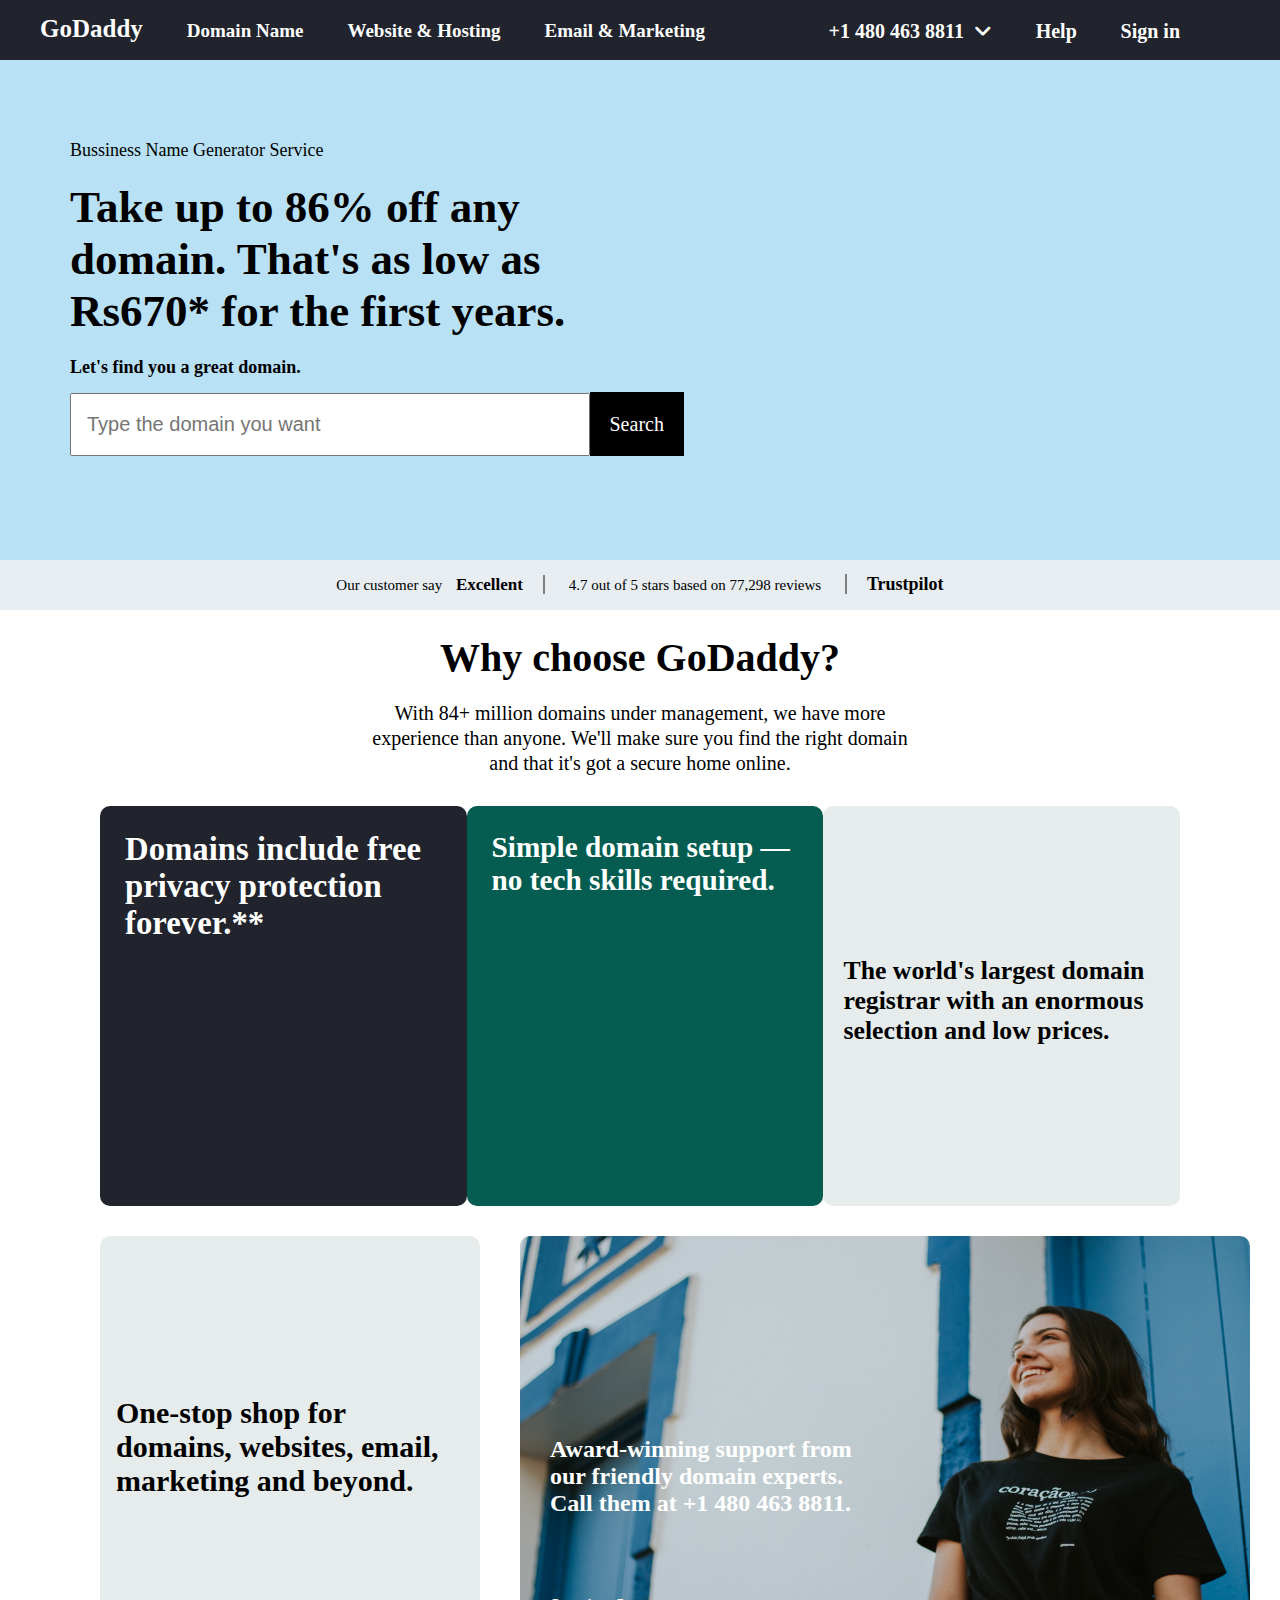
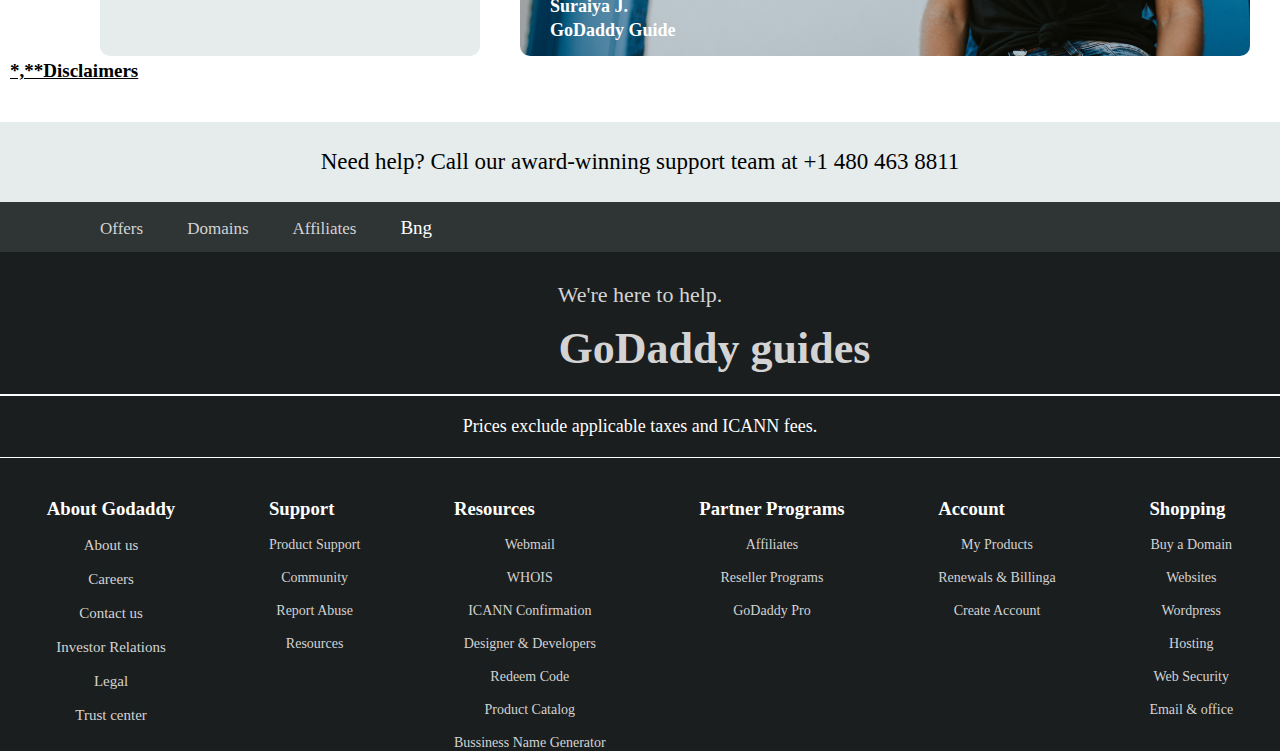
<file: index.html>
<!DOCTYPE html>
<html lang="en">
<head>
    <meta charset="UTF-8">
    <meta name="viewport" content="width=device-width, initial-scale=1.0">
    <title>Get your next domain at a great price</title>
    <link rel="stylesheet" href="style.css">
    <link rel="stylesheet" href="https://cdnjs.cloudflare.com/ajax/libs/font-awesome/6.4.2/css/all.min.css">
</head>
<body>
    

        <!-- create a navbar add in this website -->
        <div class="navbar">
        <div class="start-anchor">
            <a href="" class="first">GoDaddy</a>
            <a href="" class="showing">Domain Name</a>
            <a href="" class="anchor-tag1">Website & Hosting</a>
            <a href="" class="anchor-tag2">Email & Marketing</a>
        </div>
        <div class="end-anchor">
            <a href="" class="numbers">+1 480 463 8811<i class="fa-solid fa-angle-down" style="padding-left: 10px;"></i></a>
            <a href="">Help</a>
            <a href="">Sign in</a>
        </div>
    </div>


    <!-- create a blue content part add in this website -->
    <div class="blue">
        <p class="first">Bussiness Name Generator Service</p>
        <h1>Take up to 86% off any domain. That's as low as Rs670* for the first years.</h1>
        <p class="second">Let's find you a great domain.</p>
        <input type="text" placeholder="Type the domain you want">
        <a href="">Search</a>
    </div>




    <!-- create a blue down navbar add in this website -->
    <div class="lightgyrey-color">
        <p>Our customer say</p>
        <h1>Excellent</h1>
        <p>4.7 out of 5 stars based on 77,298 reviews</p>
        <a href="">Trustpilot</a>
    </div>



    <!-- create a choose heading add in this website -->
    <div class="choose-heading">
        <h1>Why choose GoDaddy?</h1>
        <p>With 84+ million domains under management, we have more experience than anyone. We'll make sure you find the right domain and that it's got a secure home online.</p>
    </div>


    
    
    
    <!-- create a three div of display flex direction add in this website -->
    <div class="main-three-container">
        <div class="one-container">
            <h3>Domains include free privacy protection forever.**</h3>
        </div>
        <div class="two-container">
            <h3>Simple domain setup — no tech skills required.</h3>
        </div>
        <div class="three-container">
            <h3>The world's largest domain registrar with an enormous selection and low prices.</h3>
        </div>
    </div>




    


    <!-- create a two div and with use property is display flex add in this website -->
    <div class="natural-div">
        <div class="one-of-one">
            <h2>One-stop shop for domains, websites, email, marketing and beyond.</h2>
        </div>
        <div class="two-of-one">
            <h2>Award-winning support from our friendly domain experts. Call them at +1 480 463 8811.</h2>
            <p>Suraiya J.</p>
            <p style="margin-top: 24px;">GoDaddy Guide</p>
            <img src="images/image1.jpg" alt="">
        </div>
    </div>




    <!-- create a Disclaimers anchor add in this website -->
    <div class="Disclaimers">
        <a href="" class="Blowing">*,**Disclaimers</a>
    </div>

     <!-- create a Need help center add in this website -->
     <div class="Need">
        <h3>Need help? Call our award-winning support team at +1 480 463 8811</h3>
    </div> 


    



    <!-- create a offer and Domains and Affiliates anchor add in this website -->
    <div class="offers">
        <a href="">Offers</a>
        <a href="">Domains</a>
        <a href="">Affiliates</a>
        <p>Bng</p>
    </div>
    
    
    
    <!-- create a black footer add in this website -->
    <div class="main-black">
    <div class="black-footer">
        <div class="black">
            <a href="">We're here to help.</a>
            <a href="" class="header"><h1>GoDaddy guides</h1></a>
        </div>
    </div>


    
    <!-- create a paragraph add in this website -->
    <div class="paragraph">
        <p>Prices exclude applicable taxes and ICANN fees.</p>
    </div>



    <!-- create a more anchor add in this website -->
     <div class="more-anchor">
        <div class="one">
            <h3>About Godaddy</h3>
            <a href="">About us</a>
            <a href="">Careers</a>
            <a href="">Contact us</a>
            <a href="">Investor Relations</a>
            <a href="">Legal</a>
            <a href="">Trust center</a>
        </div>
        <div class="two">
            <h3>Support</h3>
            <a href="">Product Support</a>
            <a href="">Community</a>
            <a href="">Report Abuse</a>
            <a href="">Resources</a>
        </div>
        <div class="three">
            <h3>Resources</h3>
            <a href="">Webmail</a>
            <a href="">WHOIS</a>
            <a href="">ICANN Confirmation</a>
            <a href="">Designer & Developers</a>
            <a href="">Redeem Code</a>
            <a href="">Product Catalog</a>
            <a href="">Bussiness Name Generator</a>
        </div>
        <div class="four">
            <h3>Partner Programs</h3>
            <a href="">Affiliates</a>
            <a href="">Reseller Programs</a>
            <a href="">GoDaddy Pro</a>
        </div>
        <div class="five">
            <h3>Account</h3>
            <a href="">My Products</a>
            <a href="">Renewals & Billinga</a>
            <a href="">Create Account</a>
        </div>
        <div class="six">
            <h3>Shopping</h3>
            <a href="">Buy a Domain</a>
            <a href="">Websites</a>
            <a href="">Wordpress</a>
            <a href="">Hosting</a>
            <a href="">Web Security</a>
            <a href="">Email & office</a>
        </div>
    </div> 




    <!-- create a pakistan and English icon and right side social media icons add in this website -->
    <!-- <div class="pakistan">
        <div class="left">
            <a href=""><h2>GoDaddy</h2></a>
            <a href="">Pakistan-English</a>
            <a href="">PKR Rs</a>
        </div>
        <div class="icons">
            <i class="fa-brands fa-instagram"></i>
            <i class="fa-brands fa-facebook"></i>
            <i class="fa-brands fa-twitter"></i>
            <i class="fa-brands fa-youtube"></i>
        </div>
    </div> -->




    <!-- create a paragraph add in this website -->
    <!-- <div class="last">
        <div class="para">
            <p>Copyright © 1999 - 2023 GoDaddy Operating Company, LLC. All Rights Reserved. The GoDaddy word mark is a registered trademark of GoDaddy Operating Company, LLC in the US and other countries. The “GO” logo is a registered trademark of GoDaddy.com, LLC in the US.</p>
            <p>Use of this Site is subject to express terms of use. By using this site, you signify that you agree to be bound by these Universal Terms of Service.</p>
        </div>
        <div class="last-right-anchor">
            <a href="">Legal</a>
            <a href="">Privacy Policy</a>
            <a href="">Cookies</a>
        </div>
    </div>
</div> -->








    <!-- create a Domain Name part when i click Domain name anchor so show in div of domain   -->
    <!-- <div class="Domainss">
        <h4>DOMAIN NAMES</h4>
        <div class="main">
            <div class="first">
                <a href=""><i class="fa-solid fa-magnifying-glass"></i>Seach for Domain Names</a>
                <a href="">Auctions for Domain Names</a>
                <a href=""><i class="fa-solid fa-arrow-right-arrow-left"></i>Tansfer Domain Names</a>
                <a href=""><i class="fa-solid fa-calendar-xmark"></i>Domain Value Appraisal</a>
                <a href="">Browse Domain Name Options</a>
            </div>
            <div class="second">
                <a href="">Generate Domain & Bussiness Names</a>
                <a href="">Domain Broker Service</a>
                <a href="">Investing in Domain Names</a>
                <a href="">Find a Domain Owner(WHOIS)</a>
            </div>
        </div>
    </div> -->






    <!-- create a Website & Hosting part when i click Website & Hosting anchor so show in div of domain -->
    <!-- <div class="website-hosting">
        <div class="website">
            <h4>WEBSITE</h4>
            <a href="">Website Builder</a>
            <a href="">All Website Options</a>
        </div>
        <div class="Hosting">
            <h4>HOSTING</h4>
            <a href="">Web Hosting</a>
            <a href="">Wordpress Hosting</a>
            <a href="">Wordpress eCommerce Hosting</a>
            <a href="">VPS Hosting</a>
            <a href="">All Hosting Options</a>
        </div>
        <div class="Web-security">
            <h4>WEB SECURITY</h4>
            <a href="">SSL Certificates</a>
            <a href="">Website Security</a>
            <a href="">All Web Security Options</a>
        </div>
    </div> -->




 







    <!-- create a Email & Marketing anchor tag when i click so show div inside anchor  -->
    <!-- <div class="connect-connect" id="someId">
        <div class="row1">
            <div class="par1">
                <h4>CONNTECT & GROW</h4>
                <a href="">Email & Microsoft 365</a>
                <a href="">Content & Photo Creater</a>
            </div>
            <div class="part2">
                <a href="">Digital Marketing Suite</a>
                <a href="">All Marketing Options</a>
            </div>
            <div class="row2">
                <img src="images/laptop-using-girl.jpg" alt="" width="350px">
                <a href="">Learn to Grow Your Bussiness</a>
            </div>
        </div>
    </div> -->







    <!-- create a number anchor tag when i click so show div inside anchor  -->
    <!-- <div class="call-us">
        <div class="col1">
            <h4>Call Us</h4>
            <p>Call our award-winning sales & support team</p>
            <a href="">+1 480 463 8811</a>
            <p>Global Directory</p>
            <a href="">Phone number and hours</a>
        </div>
        <div class="col2">
            <h4>Chat Now</h4>
            <p>Chat with our sales & support team for quick answers on product features, pricing and more.</p>
            <a href="">Chat now</a>
            <p>Hours: 7 * 24</p>
        </div>
    </div> -->












    <!-- create a Disclaimer part add in this website and body section hide and when i click close icon so body part automatic show -->
    <!-- <div class="white" style="margin-top: 10px;">
        <i class="fa-solid fa-xmark btnClose"></i>
        <h4>Disclaimers</h4>
        <p>* Special domain offer price limited to one per customer and is available only to new customers for the first year of one new or transfer domain. The ‪₨670*‬ price may not be available for all domains.  The free website builder trial will end after 30 days from enrollment.  In order to keep the website builder service after the trial ends, you must purchase the service separately. Discounts cannot be used in conjunction with any other offer or promotion. Not all payment methods valid with this offer, acceptable payments will display in cart at checkout. After the initial purchase term, additional years or domains may be purchased at the regular or then-current price. GoDaddy reserves the right to deny use of this offer and/or cancel domains purchased using this offer if the offer is abused or used fraudulently, as determined by GoDaddy in its sole discretion.</p>
        <p>Third-party logos and marks are registered trademarks of their respective owners. All rights reserved.</p>
        <p>** Privacy protection applies for the life of the applicable domain purchased. Due to registry restrictions, some domains are not eligible for domain privacy. Please see the <a href="" style="display: inline; font-size: 14px;">Domain Name Proxy Agreement</a> for details.</p>
    </div> -->






























    <script src="jquery.js"></script>
    <script>
        $(document).ready(function(){
            $('.showing').click(function(event){
                event.preventDefault();
                $('.Domainss').slideToggle();         
                $('.website-hosting').hide(); 
                $('#someId').hide(); 


            })


            //create a Website & Hosting part when i click Website & Hosting anchor so show in div of domain 
            $('.anchor-tag1').click(function(event){
                event.preventDefault();
                $('.website-hosting').slideToggle(); 
                $('.Domainss').hide();      
                $('#someId').hide(); 
                $('.call-us').hide(); 


            })



            //create a Email & Marketing anchor tag when i click so show div inside anchor  
            $('.anchor-tag2').click(function(event){
                event.preventDefault(); 
                $('#someId').slideToggle(); 
                $('.Domainss').hide();         
                $('.website-hosting').hide();         
                $('.call-us').hide(); 

            })




            //create a number anchor tag when i click so show div inside anchor  
            $('.numbers').click(function(event){
                event.preventDefault(); 
                $('.call-us').slideToggle(); 
                $('.Domainss').hide();         
                $('#someId').hide();         
                $('.website-hosting').hide();         
            })




            $('.Blowing').click(function(e){
                e.preventDefault();
                $('.white').show();
                $('.btnClose').click(function(){
                $('.white').hide();
                })
            })

        })
    </script>
</body>
</html>
</file>
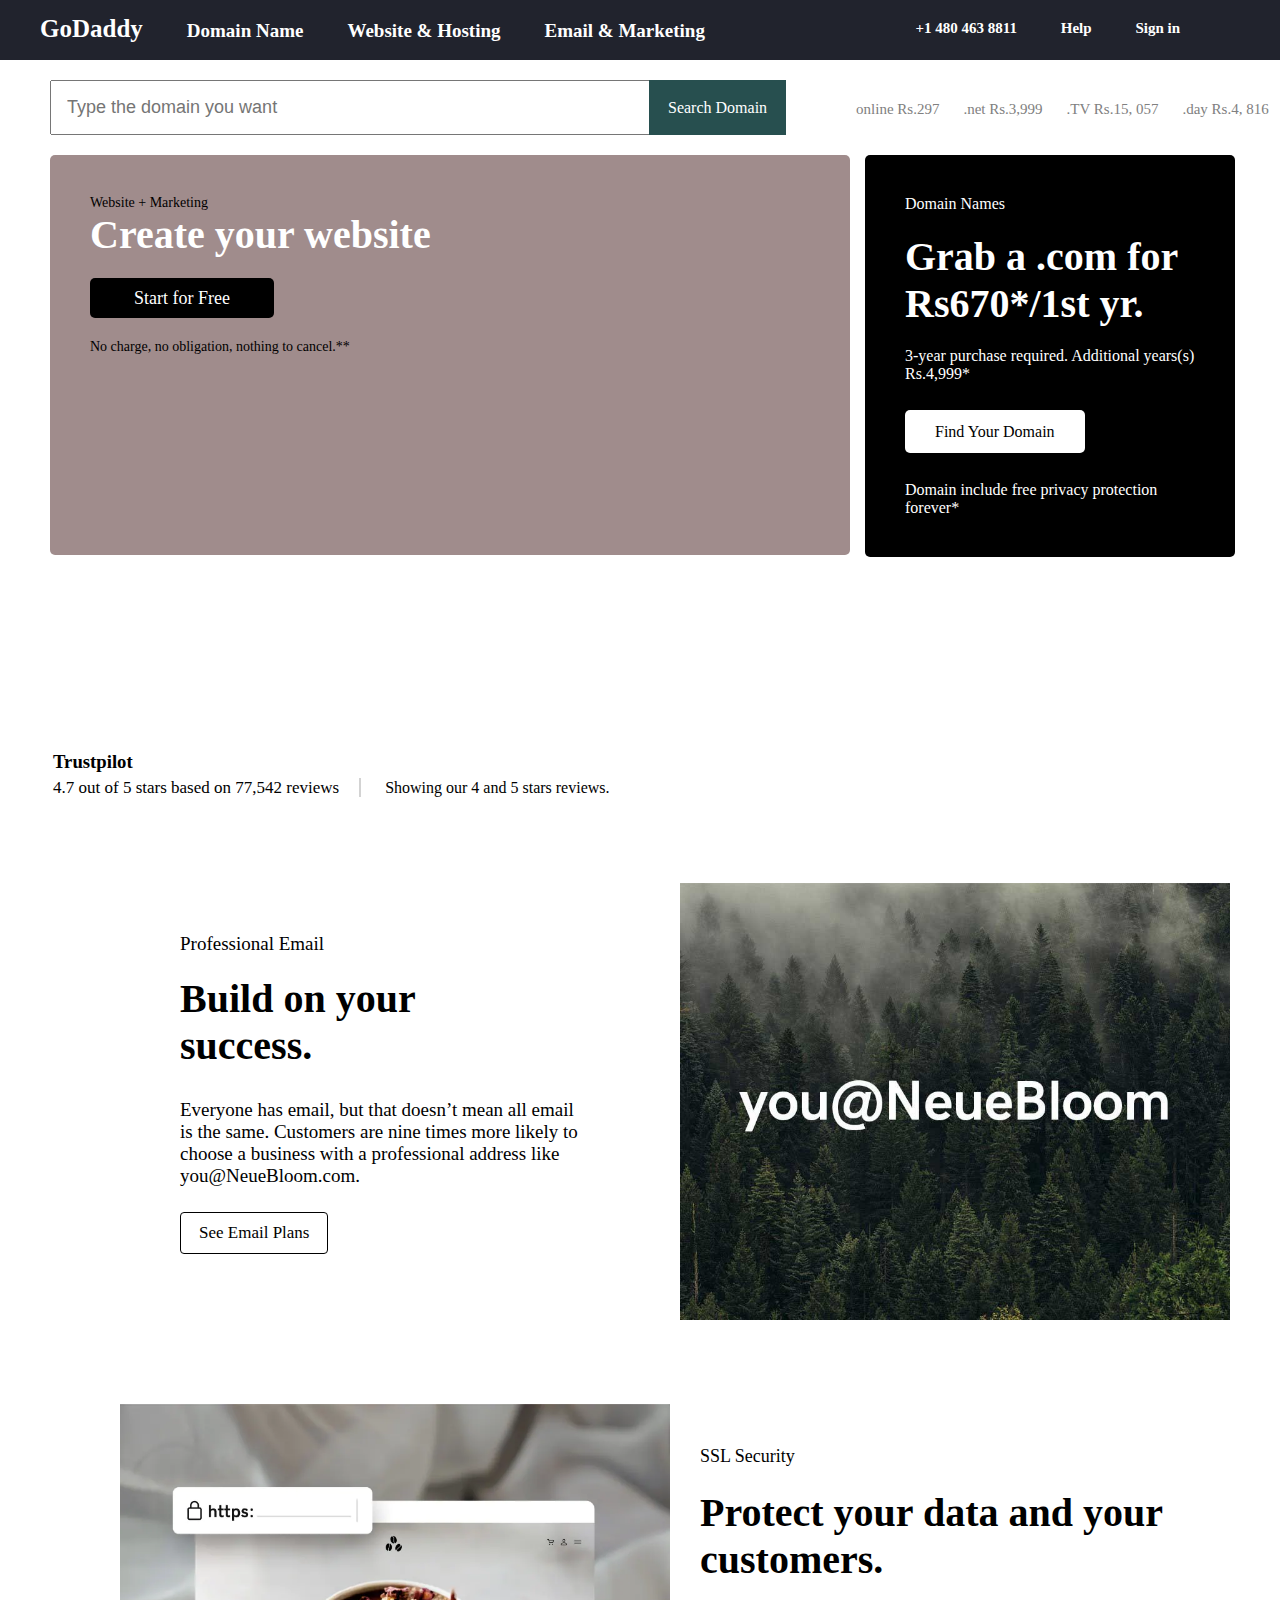
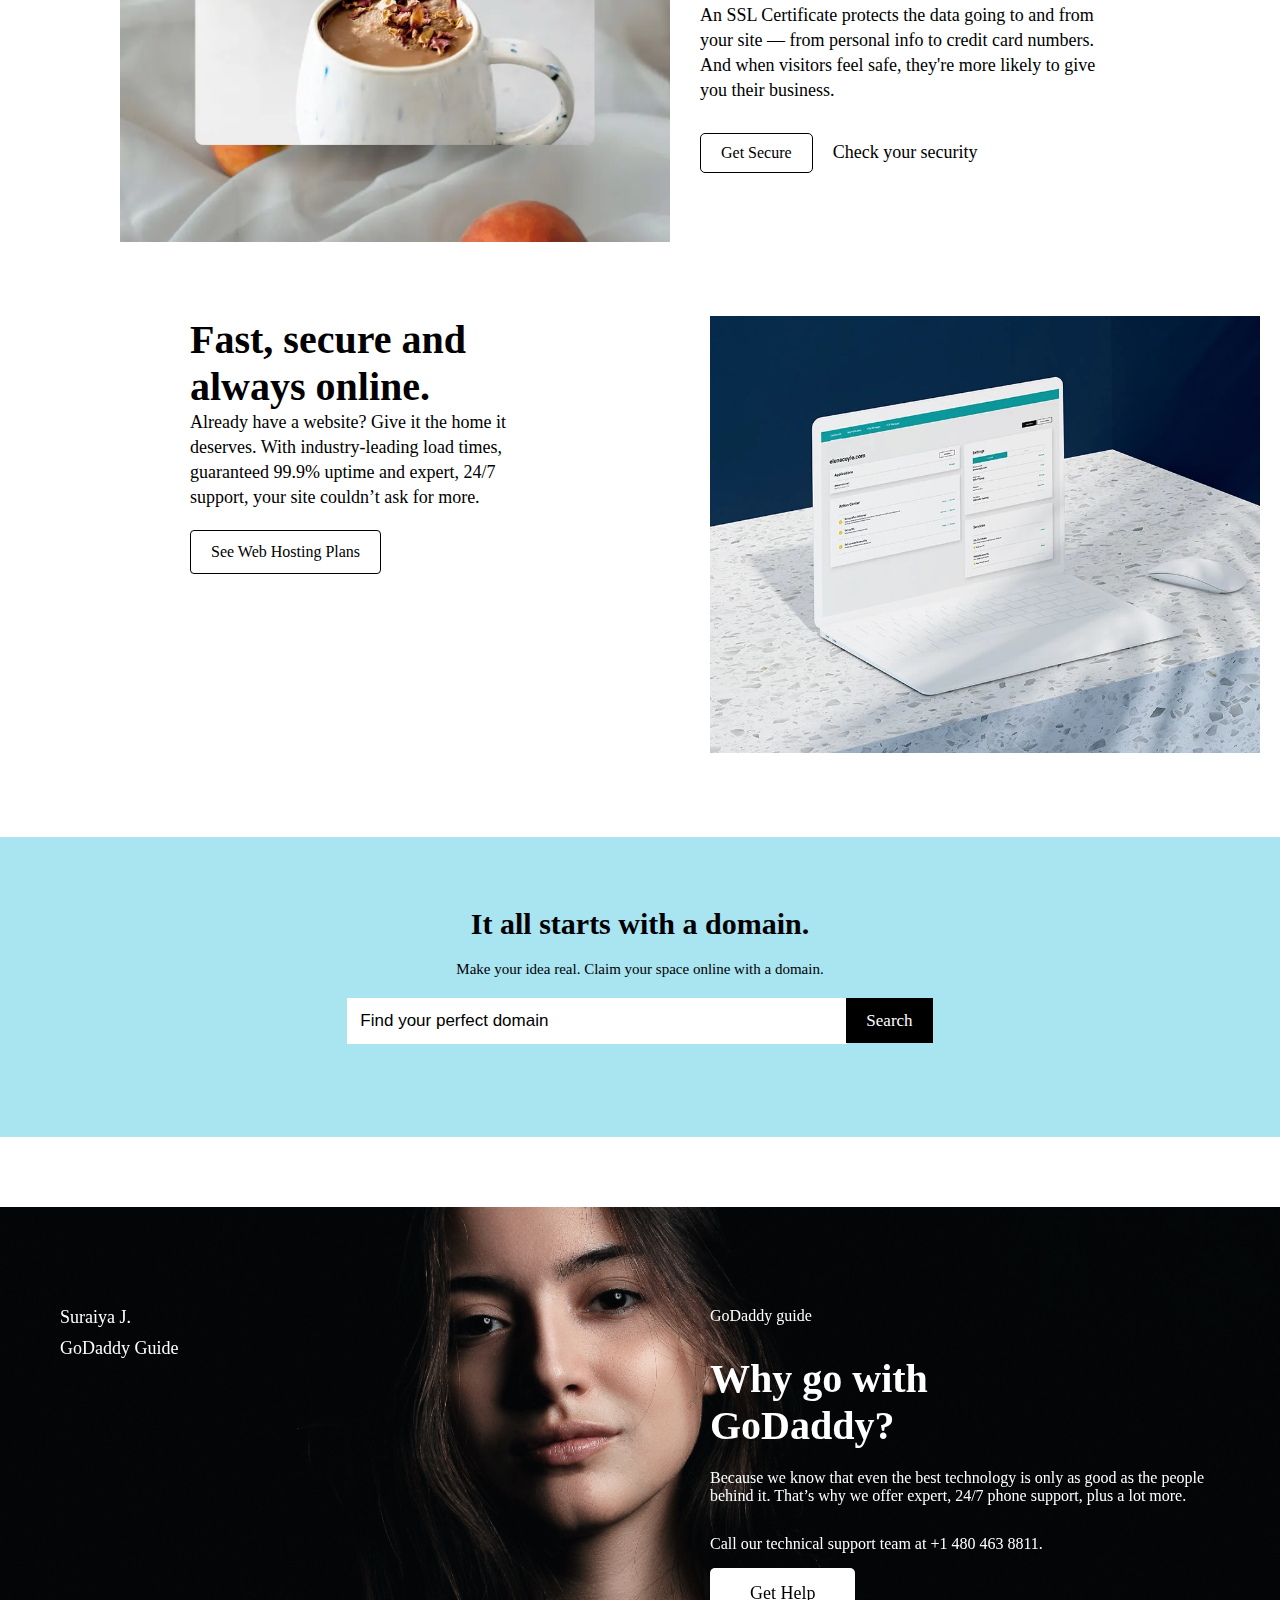
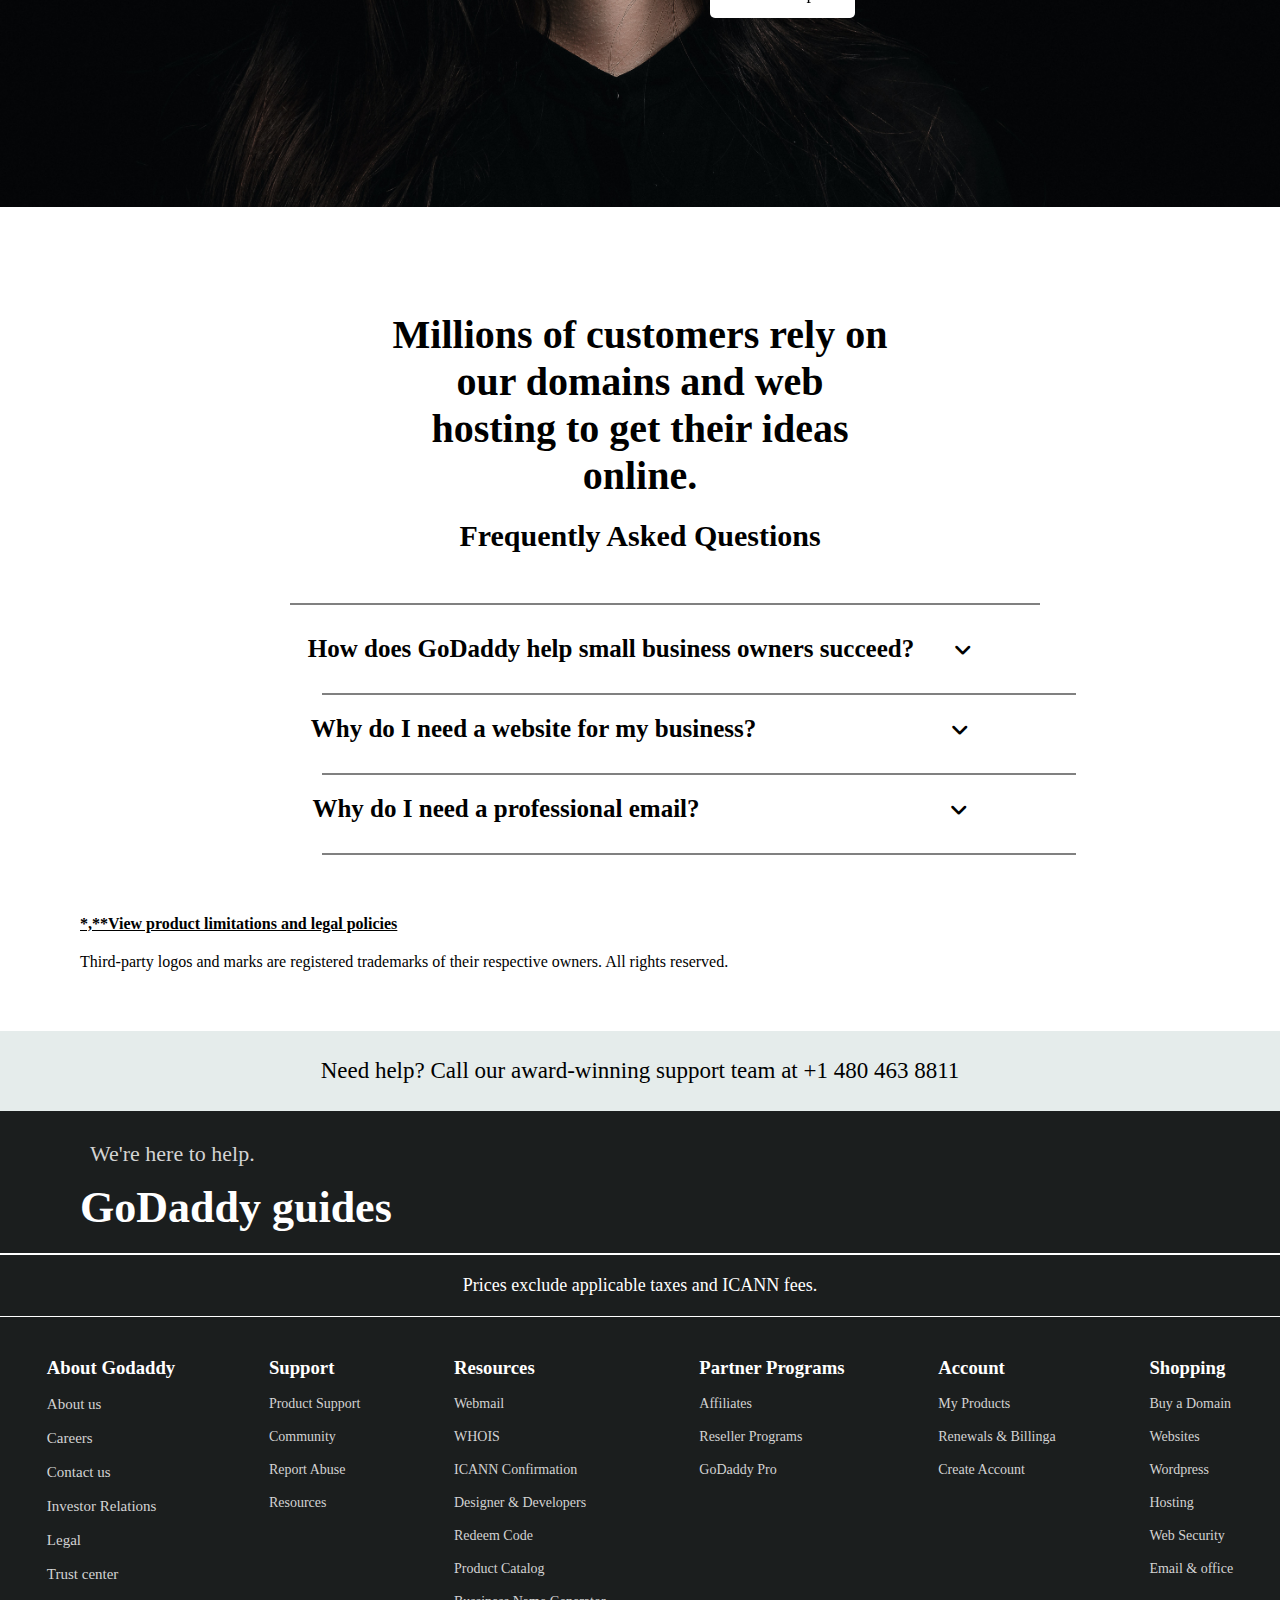
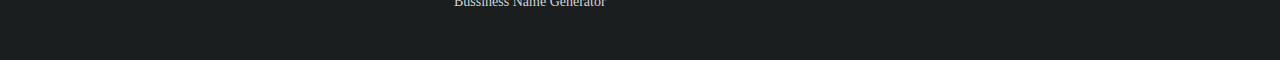
<file: GoDaddy.html>
<!DOCTYPE html>
<html lang="en">
<head>
    <meta charset="UTF-8">
    <meta name="viewport" content="width=device-width, initial-scale=1.0">
    <title>Domain Names, Websites, Hosting & Online Marketing Tools </title>
    <link rel="stylesheet" href="GoDaddy.css">
    <link rel="stylesheet" href="https://cdnjs.cloudflare.com/ajax/libs/font-awesome/6.4.2/css/all.min.css">
</head>
<body>


    <!-- create a navbar add in this website -->
    <div class="navbar">
        <div class="start-anchor">
            <a href="" class="first">GoDaddy</a>
            <a href="">Domain Name</a>
            <a href="">Website & Hosting</a>
            <a href="">Email & Marketing</a>
        </div>
        <div class="end-anchor">
            <a href="">+1 480 463 8811</a>
            <a href="">Help</a>
            <a href="">Sign in</a>
        </div>
    </div>




    <!-- create a search domain and right side anchor add in this website -->
    <div class="main-doomain">
        <div class="left">
            <input type="text" placeholder="Type the domain you want">
            <a href="">Search Domain</a>
        </div>
        <div class="right">
            <a href="">online Rs.297</a>
            <a href="">.net Rs.3,999</a>
            <a href="">.TV Rs.15, 057</a>
            <a href="">.day Rs.4, 816</a>
        </div>
    </div>









    <!-- create a left side website plus marketing and right side grad a.com add in this website -->
    <div class="main-content">
        <div class="left-side">
            <p>Website + Marketing</p>
            <h1>Create your website</h1>
            <a href="">Start for Free</a>
            <p class="last">No charge, no obligation, nothing to cancel.**</p>
        </div>
        <div class="right-side">
            <p class="first">Domain Names</p>
            <h1>Grab a .com for Rs670*/1st yr.</h1>
            <p class="second">3-year purchase required. Additional years(s) Rs.4,999*</p>
            <a href="">Find Your Domain</a>
            <p class="third">Domain include free privacy protection forever*</p>
        </div>
    </div>





    <!-- create a border line anchor add in this website -->
    <!-- pending this line -->









    <!-- create a trusted byb 21+ million customer -->
    <div class="heading">
        <h1>Trusted by 21+ million customers around the world.</h1>
    </div>






    <!-- create  a  NeweBloom add in this website -->
    <div class="Trustpilot">
        <h3>Trustpilot</h3>
        <p class="first">4.7 out of 5 stars based on 77,542 reviews</p>
        <p class="second">Showing our 4 and 5 stars reviews.</p>
    </div>








    <!-- create a professional email add in this website -->
    <div class="main-professional">
        <div class="professional">
            <p>Professional Email</p>
            <h2>Build on your success.</h2>
            <p>Everyone has email, but that doesn’t mean all email is the same. Customers are nine times more likely to choose a business with a professional address like you@NeueBloom.com.</p>
            <a href="">See   Email Plans</a>
        </div>
        <div class="images">
            <img src="images/NeueBloom.jpg" alt="">
        </div>
    </div>







    <div class="down-professional">
        <div class="images">
            <img src="images/cofee.jpg" alt="" width="400px">
        </div>
        <div class="professionals">
            <p>SSL Security</p>
            <h2>Protect your data and your customers.</h2>
            <p>An SSL Certificate protects the data going to and from your site — from personal info to credit card numbers. And when visitors feel safe, they're more likely to give you their business.</p>
            <a href="" class="first">Get Secure</a><a href="" class="second">Check your security</a>
        </div>
    </div>









    <div class="our-down--professional">
        <div class="professionalss">
            <!-- <p class="para">Hosting</p> -->
            <h2>Fast, secure and always online.</h2>
            <p class="first">Already have a website? Give it the home it deserves. With industry-leading load times, guaranteed 99.9% uptime and expert, 24/7 support, your site couldn’t ask for more.</p>
            <a href="">See Web Hosting Plans</a>
        </div>
        <div class="images">
            <img src="images/laptop.jpg" alt="" width="400px">
        </div>
    </div>








    <!-- create a start with domain add in this website -->
    <div class="blue-domain">
        <h2>It all starts with a domain.</h2>
        <p>Make your idea real. Claim your space online with a domain.</p>
        <input type="text" placeholder="Find your perfect domain">
        <a href="">Search</a>
    </div>





    <!-- crete a light blue container add in this website -->
    <div class="lightblue">
        <img src="images/girl.jpg" alt="" width="400px">
        <div class="para">
            <p>Suraiya J.</p>
            <p>GoDaddy Guide</p>
        </div>
        <div class="GoDaddy">
            <p>GoDaddy <span>guide</span></p>
            <h1>Why go with GoDaddy?</h1>
            <p>Because we know that even the best technology is only as good as the people behind it. That’s why we offer expert, 24/7 phone support, plus a lot more. </p>
            <p>Call our technical support team at +1 480 463 8811.</p>
            <a href="" >Get Help<i class="fa-solid fa-arrow-right right-arrow"></i></a>
        </div>
    </div>






    <!-- create a center heading add in this website -->
    <div class="center-heading">
        <h1 style="color: black;">Millions of customers rely on our domains and web hosting to get their ideas online.</h1>
        <h2 class="small">Frequently Asked Questions</h2>
        <div class="width"></div>
    </div>






    <!-- create a center paragraph add in this website -->
    <div class="header-center">
        <h2>How does GoDaddy help small business owners succeed?</h2><i class="fa-solid fa-angle-down rotate"></i>
        <p class="show">GoDaddy offers more than just a platform to build your website, we offer everything you need to create an effective, memorable online presence. Already have a site? We offer hosting plans that will keep it fast, secure and online. Our professional email helps you build a professional image, while our online marketing tools empower entrepreneurs to get online with an SEO-friendly website. GoDaddy is an all-in-one solution provider to get your idea online, backed with expert, personalized support from GoDaddy Guides.</p>
    </div>
    

    <!-- create a line add in this website -->
    <div class="widthh"></div>



    <!-- second slide add in this website -->
    <div class="side-by-side" style="margin-top: 20px;">
        <h2>Why do I need a website for my business?</h2><i class="fa-solid fa-angle-down murna"></i>
        <div class="imagine" style="display: none;">
            <p>Even small local businesses that only serve their hometown need a site. That's because the web is the first place people go when looking for a product or service. A website helps every business:</p>
            <ul>
                <li>Promote and sell their products and services</li>
                <li>Connect with new customers (and keep existing customers)</li>
                <li>Build credibility</li>
                <li>Compete with bigger businesses</li>
                <li>Control their brand and keep their marketing fresh and current</li>
            </ul>
                <p>Best of all, a website is much easier and more affordable than you might think. GoDaddy offers a complete selection of online tools for building websites, along with hosting, email and marketing options to grow their business on the web</p>
        </div>
    </div>
    <div class="widthh"></div>









    <!-- third slide add in this website -->
    <div class="side-by-side1">
        <h2>Why do I need a professional email?</h2><i class="fa-solid fa-angle-down murna1"></i>
        <div class="imagine1" style="display: none;">
            <p>There are a lot of reasons to switch from your free email to a domain-based email, but here are the top 3:</p>
            <ol>
                <li>Customers are much more likely to trust a professional address like lily@lilysbikes.com than lilysbikestexas84@notmail.com.</li>
                <li><a href="">Professional Email</a> provides world-class security with industry-leading spam and virus filters.</li>
                <li>Personalized email addresses promote your business more effectively. Every time you send an email, you are giving your web address to customers and prospects, encouraging them to visit your website.</li>
            </ol>
        </div>
    </div>  
    <div class="widthhh" ></div>





    

    <!-- create a Disclaimers anchor add in this website -->
    <div class="View-product">
        <a href="" >*,**View product limitations and legal policies</a>
        <p>Third-party logos and marks are registered trademarks of their respective owners. All rights reserved.</p>
    </div>




    <!-- create a Need help center add in this website -->
    <div class="Need">
        <h3>Need help? Call our award-winning support team at +1 480 463 8811</h3>
    </div>








        <!-- create a black footer add in this website -->
        <div class="main-black">
            <div class="black-footer">
                <div class="black">
                    <a href="">We're here to help.</a>
                    <a href="" class="header"><h1>GoDaddy guides</h1></a>
                </div>
            </div>
        
        
            
            <!-- create a paragraph add in this website -->
            <div class="paragraph">
                <p>Prices exclude applicable taxes and ICANN fees.</p>
            </div>
        
        
        
            <!-- create a more anchor add in this website -->
            <div class="more-anchor">
                <div class="one">
                    <h3>About Godaddy</h3>
                    <a href="">About us</a>
                    <a href="">Careers</a>
                    <a href="">Contact us</a>
                    <a href="">Investor Relations</a>
                    <a href="">Legal</a>
                    <a href="">Trust center</a>
                </div>
                <div class="two">
                    <h3>Support</h3>
                    <a href="">Product Support</a>
                    <a href="">Community</a>
                    <a href="">Report Abuse</a>
                    <a href="">Resources</a>
                </div>
                <div class="three">
                    <h3>Resources</h3>
                    <a href="">Webmail</a>
                    <a href="">WHOIS</a>
                    <a href="">ICANN Confirmation</a>
                    <a href="">Designer & Developers</a>
                    <a href="">Redeem Code</a>
                    <a href="">Product Catalog</a>
                    <a href="">Bussiness Name Generator</a>
                </div>
                <div class="four">
                    <h3>Partner Programs</h3>
                    <a href="">Affiliates</a>
                    <a href="">Reseller Programs</a>
                    <a href="">GoDaddy Pro</a>
                </div>
                <div class="five">
                    <h3>Account</h3>
                    <a href="">My Products</a>
                    <a href="">Renewals & Billinga</a>
                    <a href="">Create Account</a>
                </div>
                <div class="six">
                    <h3>Shopping</h3>
                    <a href="">Buy a Domain</a>
                    <a href="">Websites</a>
                    <a href="">Wordpress</a>
                    <a href="">Hosting</a>
                    <a href="">Web Security</a>
                    <a href="">Email & office</a>
                </div>
            </div>
        





            














    <!-- using jquery file add in this website -->
    <script src="jquery.js"></script>
    <script>
        $(document).ready(function(){
            // first slide add in this website
            $('.header-center h2').click(function(){
                $('.show').slideToggle();
                if($('.rotate').css("transform") == "none"){
                    $('.rotate').css("transform", "rotate(180deg)");
                }else{
                    $('.rotate').css("transform", "none");
                }
            })




            // second slide add in this website
            $('.side-by-side h2').click(function(){
                $('.imagine').slideToggle();
                if($('.murna').css("transform") == "none"){
                    $('.murna').css("transform", "rotate(180deg)");
                }else{
                    $('.murna').css("transform", "none");
                }
            })



            // second slide add in this website
            $('.side-by-side1 h2').click(function(){
            $('.imagine1').slideToggle();
            if($('.murna1').css("transform") == "none"){
            $('.murna1').css("transform", "rotate(180deg)");
            }else{
            $('.murna1').css("transform", "none");
                }
            })
            $('.GoDaddy a').hover(function(){
                if($('.GoDaddy .right-arrow').css("display") == 'none'){
                    $('.right-arrow').show(500);
                }
                else{
                    $('.right-arrow').hide(500);

                }
            })
        })
    </script>











</body>
</html>
</file>
<file: style.css>
*{
    margin: 0;
    padding: 0;
    box-sizing: border-box;
}

/* create a navbar add in this website */
.navbar{
    position: sticky;
    top: 0;
    background-color: #21232D;
    height: 60px;
    display: flex;
    justify-content: space-between;
    z-index: 1;
}
.start-anchor a{
    display: inline-block;
    padding-top: 15px;
    font-size: 19px;
    font-weight: bold;
    text-decoration: none;
    margin-left: 40px;
    color: white;
}
.start-anchor .first{
    font-size: 25px;
}
.end-anchor{
    display: inline-block;
    padding-top: 20px;
    margin-right: 60px;
    font-size: 15px;
    font-weight: bold;
}
.end-anchor a{
    margin-right: 40px;
    margin-top: 20px;
    color: white;
    text-decoration: none;
    
}


.start-anchor a:hover{    
    text-decoration: underline;
}
.start-anchor .first:hover{
    text-decoration: none;
}

.end-anchor a:hover{
    text-decoration: underline;
}


/* edit in responsive navbar */
@media screen and (max-width: 375px){
    .navbar{
        display: none;
    }
}














/* create a blue content part add in this website */
.blue{
    background-color: #B8E1F5;
    height: 500px;
    padding: 80px 70px;
    font-size: 18px;
}
    
.blue .first{
    margin-bottom: 20px;
}

.blue h1{
    width: 500px;
    font-size: 45px;
    padding-bottom: 20px;
}
.blue .second{
    font-weight: bold;
    margin-bottom: 15px;
}

.blue input{
    width: 520px;
    padding: 18px 0px;
    padding-left: 15px;
    font-size: 20px;
    margin-right: -5px;
}

.blue a{
    background-color: black;
    color: white;
    padding: 21px 20px;
    text-decoration: none;
}



/* edit a blue content part responsive add in this website  */
@media  screen and (max-width: 375px) {
    .blue{
        padding-left: 10px;
        display: block;
        /* width: 100%; */
    }
    .blue h1{
        font-size: 30px;
        width: 340px;
    }
    .blue input{
        width: 300px;
        padding: 10px;
        display: inline;
    }
    .blue a{
        display: inline-block;
        width: 20px;
        display: none;
    }
}


/* create a blue down navbar add in this website */
.lightgyrey-color{
    background-color: #E7EDF0;
    height: 50px;
    text-align: center;
    font-size: 15px;
    padding-top: 14px;
}

.lightgyrey-color h1{
    margin-left: 10px;
    margin-right: 20px;
    border-right: 2px solid grey;
    padding-right: 20px;
    display: inline;
    font-size: 17px;
}
.lightgyrey-color p{
    display: inline;
}

.lightgyrey-color a{
    text-decoration: none;
    color: black;
    font-weight: bold;
    font-size: 18px;
    margin-left: 20px;
    border-left: 2px solid grey;
    padding-left: 20px;
}

 /* create a blue down navbar add in this website  */
 @media screen and (max-width: 375px){
    .lightgyrey-color{
        width: 375px;
    }
    .lightgyrey-color p{
        display: none;
    }
    
 }












/* create a choose heading add in this website */
.choose-heading{
    text-align: center;
    margin: 24px;
}

.choose-heading h1{
    font-size: 40px;
}
.choose-heading p{
    margin-left: auto;
    margin-top: 20px;
    margin-right: auto;
    width: 540px;
    font-size: 20px;
    line-height: 25px;
}



/* create a choose heading add in this website */
@media screen and (max-width: 375px) {
    .choose-heading{
        width: 375px;
    }
    .choose-heading h1{
        font-size: 34px;
        margin-left: -36px;
    }
    .choose-heading p{
        margin: 20px 0px;
        text-align: center;
        font-size: 18px;
        width: 330px;
    }
}








/* create a three div of display flex direction add in this website */
.main-three-container{
    display: flex;
    margin: 30px 100px;
    justify-content: space-between;
    height: 400px;
}
.one-container{
    background-color: #21232D;
    width: 380px;
    color: white;
    padding: 25px;
    font-size: 28px;
    border-radius: 10px;
}

.two-container{
    background-color: #045D50;
    width: 370px;
    color: white;
    padding: 25px;
    font-size: 25px;
    border-radius: 10px;
}

.three-container{
    background-color: #E5ECEB;
    width: 370px;
    padding: 150px 20px;
    font-size: 22px;
    border-radius: 10px;
}


/* Edit a three div of display block direction  responsive add in this website */
@media screen and (max-width: 375px){
    .main-three-container{
        width: 100%;
        flex-direction: column;
        margin: 10px;
    }
    .one-container{
        width: 93%;
        font-size: 25px;
        min-height: 300px;
    }
    .two-container{
        margin-top: 20px;
        width: 93%;
        font-size: 26px;
        min-height: 300px;
    }
    .three-container{
        margin-top: 20px;
        width: 93%;
        font-size: 20px;
        min-height: 300px;
    }
}











/* create a two div and with use property is display flex add in this website */
.natural-div{
    display: flex;
    margin-left: 100px;
}

.one-of-one{
    background-color: #E5ECEB;
    width: 380px;
    height: 420px;
    border-radius: 10px;
}

.one-of-one h2{
    padding: 160px 16px;
    font-size: 30px;
}

.two-of-one{
    position: relative;
    margin-left: 40px;
}

.two-of-one h2{
    width: 350px;
    color: white;
    padding-left: 30px;
    position: absolute;
    top: 200px;
}
.two-of-one p{
    position: absolute;
    top: 360px;
    padding-left: 30px;
    font-size: 18px;
    color: white;
    font-weight: bold;
}

.two-of-one img{
    width: 730px;
    height: 420px;
    border-radius: 10px;
}



/*Edit a two div and with use property is responsive  add in this website */
@media screen and (max-width: 375px) {
    .natural-div{
        margin-top: 560px;
        margin-bottom: 70px;
        flex-direction: column;
    }

    .one-of-one{
        width: 350px;    
        margin-left: -90px;
    }
    .one-of-one h2{
        font-size: 24px;
    }

    .two-of-one{
        width: 100%;
        margin-top: 20px;
        margin-left: -90px;
        position: relative;
    }

    .two-of-one h2{
        position: absolute;
        top: 10px;
        width: 250px;
        margin-bottom: 20px;
        font-size: 20px;
        display: inline;
    }
    .two-of-one img{
        width: 350px;
    }

}







/* create a Disclaimers anchor add in this website */
.Disclaimers{
    margin-left: 10px;
    margin-bottom: 40px;
}
.Disclaimers a{
    color: black;
    font-weight: bold;
    font-size: 19px;
}


@media screen and (max-width: 375px) {
    .Disclaimers{
        margin-top: 0px;
        text-align: left;
        display: block;
    }
}




/* create a Need help center add in this website */
.Need{
    background-color: #E5ECEB;
    height: 80px;
    padding-top: 27px;

}
.Need h3{
    font-size: 23px;
    font-weight: normal;
    text-align: center;
}


/* Edit a Need help center add in this website */
@media screen and (max-width: 375px) {
    .Need{
        width: 100%;
        height: 120px;
    }
    .Need h3{
        width: 300px;
        margin: auto;
        
    }
    
}









/* create a offer and Domains and Affiliates anchor add in this website */
.offers{
    background-color: #2F3534;
    height: 50px;
    padding-left: 100px;
    padding-top: 15px;
}
.offers a{
    text-decoration: none;
    color: lightgrey;
    margin-right: 40px;
    font-size: 17px;
}

.offers p{
    display: inline;
    color: white;
    font-size: 19px;
}


/* Edit a offer and Domains and Affiliates anchor add in this website  */
@media screen and (max-width: 375px){
    .offers{
        padding-left: 20px;
        width: 100%;
    }
    .offers a{
        font-size: 15px;
        float: left;
    }
}






/* create a black footer add in this website */
.main-black{
    background-color: #1B1E1E;
}

.black{
    padding: 30px 90px;
}
.black a{
    font-size: 22px;
    display: block;
    text-decoration: none;
    color: lightgray;
}

.black .header{
    margin-top: 15px;
    display: block;
    padding-left: 90px;
}
.black .header{
    border-bottom: 2px solid white;
    padding-bottom: 20px;
    margin-left: -100px;
    width: 1359px;
}

/* Edit a black footer add in this website */
@media  screen and (max-width: 375px) {
    .black{
        margin-left: -110px;
    }
    .black a{
        font-size: 30px;
    }
    .black h1{
        text-align: left;
        margin-left: 40px;
        font-size: 41px;
    }
    
}






/* create a paragraph add in this website */
.paragraph{
    text-align: center;
    color: white;
}
.paragraph p{
    font-size: 18px;
    margin-top: -10px;
}

.paragraph p{
    border-bottom: 1px solid white;
    padding-bottom: 20px;
}


/* Edit a paragraph add in this website */
@media screen and (max-width: 375px) {
    .paragraph{
        width: 100%;
    }
    .paragraph p{
        width: 360px;
        margin-bottom: 100px;
    }
    
}






/* create a more anchor add in this website */
.more-anchor{
    display: flex;
    justify-content: space-around;
    margin-top: 40px;
}
.one h3{
    color: white;
}
.one a{
    text-decoration: none;
    color: lightgrey;
    margin-top: 17px;
    font-size: 15px;
    display: block;
}
.one a:hover{
    text-decoration: underline;
}
.two h3{
    color: white;
}
.two a{
    margin-top: 17px;
    text-decoration: none;
    color: lightgray;
    font-size: 14px;
    display: block;
}
.two a:hover{
    text-decoration: underline;
}

.three h3{
    color: white;
}
.three a{
    margin-top: 17px;
    text-decoration: none;
    color: lightgray;
    font-size: 14px;
    display: block;
}
.three a:hover{
    text-decoration: underline;
}

.four h3{
    color: white;
}
.four a{
    margin-top: 17px;
    text-decoration: none;
    color: lightgray;
    font-size: 14px;
    display: block;
}

.four a:hover{
    text-decoration: underline;
}
.five h3{
    color: white;
}
.five a{
    margin-top: 17px;
    text-decoration: none;
    color: lightgray;
    font-size: 14px;
    display: block;
}

.five a:hover{
    text-decoration: underline;
}

.six h3{
    color: white;
}
.six a{
    margin-top: 17px;
    text-decoration: none;
    color: lightgray;
    font-size: 14px;
    display: block;
}

.six a:hover{
    text-decoration: underline;
}




/* create a pakistan and English icon and right side social media icons add in this website */
.pakistan{
    margin: 100px 50px;
    display: flex;
    justify-content: space-between;
}
.left a h2{
    display: inline;
    margin-right: 40px;
}
.left a{
    color: white;
    margin-right: 80px;
    font-weight: bold;
    text-decoration: none;
}

.icons i{
    color: grey;
    margin-left: 20px;
    cursor: pointer;
    font-size: 20px;
}
.pakistan{
    padding-bottom: 20px;
    border-bottom: 1px solid white;
}




/* create a paragraph add in this website */
.last{
    margin-top: -70px;
    justify-content: space-around;
    display: flex;
    margin-left: 10px;
}
.para{
    color: white;
    font-size: 14px;
    line-height: 25px;
}
.para p{
    margin-bottom: 20px;
    width: 1000px;
}

.last-right-anchor{
    margin-right: 16px;
}
.last-right-anchor a{
    color: white;
    font-size: 13px;
    margin-left: 15px;
    text-decoration: none;
    font-weight: bold;
}

.last-right-anchor a:hover{
    text-decoration: underline;
}






/* create a Domain Name part when i click Domain name anchor so show in div of domain */
.Domainss{
    background-color: white;
    height: 370px;
    width: 100%;
    position: absolute;
    top: 60px;
    display: none;
    
    padding-left: 80px;
    padding-top: 40px;
}

.Domainss h4{
    color: grey;
    font-size: 13px;
    margin-bottom: 10px;
}

.main{
    display: flex;
}


.first{
    display: block;
}
.first a{
    margin-left: 20px;
    display: block;
    margin-bottom: 30px;
    text-decoration: none;
    color: black;
    font-size: 18px;
    margin-right: 60px;
}

.first a:hover{
    color: royalblue;
}

.second a:hover{
    color: royalblue;
}

.second a{
    margin-bottom: 30px;
    display: block;
    text-decoration: none;
    color: black;
    font-size: 18px;
}









 /* create a Website & Hosting part when i click Website & Hosting anchor so show in div of domain  */
.website-hosting{
    background-color: white;
    display: flex;
    position: absolute;
    top: 60px;
    display: none;
    width: 100%;
    padding: 50px 80px;
}

.website{
    margin-right: 100px;
    float: left;
}

.website h4{
    font-size: 14px;
    color: grey;
    margin-bottom: 14px;
}

.website a{
    padding-left: 20px;
    text-decoration: none;
    color: black;
    font-size: 17px;
    display: block;
    margin-bottom: 20px;
    
}


.website a:hover{
    color: royalblue;
    text-decoration: underline;
}

.Hosting{
    margin-right: 80px;
    float: left;
}

.Hosting h4{
    font-size: 14px;
    color: grey;
    margin-bottom: 14px;
}


.Hosting a{
    padding-left: 20px;
    text-decoration: none;
    color: black;
    font-size: 17px;
    display: block;
    margin-bottom: 20px;
}

.Hosting a:hover{
    color: royalblue;
    text-decoration: underline;
}



.Web-security h4{
    font-size: 14px;
    color: grey;
    margin-bottom: 14px;
}


.Web-security a{
    text-decoration: none;
    color: black;
    font-size: 17px;
    padding-left: 20px;
    display: block;
    margin-bottom: 20px;
}


.Web-security a:hover{
    color: royalblue;
    text-decoration: underline;
}







/* create a Email & Marketing anchor tag when i click so show div inside anchor   */
.connect-connect{
    background-color: white;
    position: absolute;
    top: 60px;
    width: 100%;
    display: flex;    
    padding: 50px 50px;
}

#someId{
    display: none;
}


.row1{
    display: flex;
}

.par1{
    margin-right: 100px;
}

.par1 h4{
    margin-bottom: 20px;
}
.par1 a{
    margin-bottom: 20px;
    text-decoration: none;
    display: block;
    color: black;
    font-size: 17px;
}



.par1 a:hover{
    color: royalblue;
    text-decoration: underline;
}

.part2{
    margin-top: 40px;
}
.part2 a{
    margin-bottom: 20px;
    text-decoration: none;
    display: block;
    color: black;
    font-size: 17px;
    
}

.part2 a:hover{
    color: royalblue;
    text-decoration: underline;
}

.row2{ 
    padding-left: 450px;
    cursor: pointer;
}

.row2 img{
    display: block;
    transition: .3s ease;
}

.row2 a{
    text-decoration: none;
    color: black;
    font-size: 18px;
    font-weight: bold;
    padding-top: 20px;
    display: block;
    
}



.row2 img:hover{
    transform: scale(1.03);
    
}


.row2 a:hover{
    text-decoration: underline;
}






/*create a number anchor tag when i click so show div inside anchor   */
.call-us{
    background-color: white;
    height: 200px;
    display: flex;
    padding: 20px 40px;
    position: absolute;
    top: 60px;
    display: none;
    width: 100%;
}

.col1{
    padding-right: 340px;
    float: left;
}

.col1 h4{
    margin-bottom: 10px;
    font-size: 18px;
}

.col1 p{
    font-size: 18px;
}

.col1 a{
    margin-bottom: 15px;
    font-weight: bold;
    text-decoration: none;
    color: black;
    display: block;
    
}

.col1 a:hover{
    text-decoration: underline;
}

.col2{
    float: left;
}

.col2 h4{
    margin-bottom: 10px;
    font-size: 18px;
}


.col2 a{
    margin:12px 0px;
    display: block;
    text-decoration: none;
    background-color: black;
    color: white;
    box-shadow: 2px 2px 10px grey;
    font-weight: bold;
    width: 140px;
    text-align: center;
    padding: 10px 20px;

}








/* create a Disclaimer part add in this website and body section hide and when i click close icon so body part automatic show  */
.white{
    width: 80%;
    box-shadow: 4px 3px 20px grey;
    /* height: 300px; */
    /* justify-content: center; */
    /* align-items: center; */
    margin: auto;
    padding: 20px 0px 20px 30px;

}

.white i{
    float: right;
    font-size: 22px;
    cursor: pointer;
    margin-top: -20px;
    padding: 10px;
    transition: .3s ease;
}

.white i:hover{
    background-color: lightgrey;
}


.white h4{
    margin-top: 30px;
    margin-bottom: 10px;
    display: block;
    color: black;
    font-size: 14px;
}

.white p{
    font-size: 15px;
    margin-bottom: 20px;
    width: 97%;
}




a{
    text-align: center;
    color: black;
    font-size: 20px;
    transition: .3s ease;
}

a:hover{
    text-decoration: none;
    color: royalblue;
}
</file>
<file: GoDaddy.css>
*{
    margin: 0;
    padding: 0;
    box-sizing: border-box;
}

/* create a navbar add in this website */
.navbar{
    position: sticky;
    top: 0;
    background-color: #21232D;
    height: 60px;
    display: flex;
    justify-content: space-between;
}
.start-anchor a{
    display: inline-block;
    padding-top: 15px;
    font-size: 19px;
    font-weight: bold;
    text-decoration: none;
    margin-left: 40px;
    color: white;
}
.start-anchor .first{
    font-size: 25px;
}
.end-anchor{
    display: inline-block;
    padding-top: 20px;
    margin-right: 60px;
    font-size: 15px;
    font-weight: bold;
}
.end-anchor a{
    margin-right: 40px;
    margin-top: 20px;
    color: white;
    text-decoration: none;
    
}


.start-anchor a:hover{    
    text-decoration: underline;
}
.start-anchor .first:hover{
    text-decoration: none;
}

.end-anchor a:hover{
    text-decoration: underline;
}


/* create a search domain and right side anchor add in this website */
.main-doomain{
    display: flex;
}
.left{
    margin: 20px 50px;
}
.left input{
    width: 600px;
    padding: 15px;
    font-size: 18px;
}
.left a{
    text-decoration: none;
    background-color: #274F4F;
    font-size: 16px;
    padding: 19px;
    margin-left: -5px;
    color: white;
}
.right{
    margin-top: 40px;
}
.right a{
    margin-left: 20px;
    text-decoration: none;
    color: grey;
    font-size: 15px;
}





/* create a left side website plus marketing and right side grad a.com add in this website */
.main-content{
    display: flex;
}

.left-side{
    background-color: #A08C8C;
    width: 800px;
    padding: 40px;
    height: 400px;
    margin-left: 50px;
    margin-right: 15px;
    border-radius: 5px;
}
.left-side p{
    font-size: 14px;
}
.left-side h1{
    width: 500px;
    font-size: 40px;
    margin-bottom: 30px;
}

.left-side a{
    text-decoration: none;
    color: white;
    background-color: black;
    font-size: 18px;
    padding: 10px 44px;
    border-radius:  5px;
}

.left-side .last{
    margin-top: 30px;
}


.right-side{
    background-color: black;
    color: white;
    border-radius: 5px;
    width: 370px;
    padding: 40px;
}

.right-side .first{
    margin-bottom: 20px;
}

.right-side .second{
    margin-top: 20px;
    margin-bottom: 40px;
}

.right-side .third{
    margin-top: 40px;
}


.right-side h1{
    font-size: 40px;
}

.right-side a{
    text-decoration: none;
    background-color: white;
    color: black;
    padding: 13px 30px;
    border-radius: 5px;

}






/* create a trusted byb 21+ million customer  */
.heading{
    margin-top: 50px;
    margin-left: 50px;
}
.heading h1{
    width: 600px;
    font-size: 40px;
}















/* create a border line anchor add in this website */









/* create  a  NeweBloom add in this website */
.Trustpilot{
    margin-left: 53px;
    margin-top: 50px;
}
.Trustpilot .first{
    line-height: 30px;
    display: inline;
    border-right: 2px solid lightgray;
    padding-right: 20px;
    font-size: 17px;
}

.Trustpilot .second{
    display: inline;
    padding-left: 20px;
}





/* create a professional email add in this website */
.main-professional{
    margin: 80px 50px; 
    display: flex;
}

.professional{
    margin: 50px -20px 0px 130px;
    
}
.professional p{
    font-weight: bold;
    margin-bottom: 20px;
    font-size: 19px;
    width: 400px;
    font-weight: normal;
}

.professional h2{
    margin-bottom: 30px;
    font-size: 40px;
    width: 300px;
}

.professional a{
    border: 1px solid black;
    margin-top: 5px;
    display: inline-block;
    padding: 10px 18px;
    border-radius: 4px;
    text-decoration: none;
    color: black;
    font-size: 17px;
    transition: .3s ease-in-out;
}

.professional a:hover{
    transform: scale(1.06);
}


.images img{
    width: 550px;
}





.down-professional{
    display: flex;
}

.images{
    margin-left: 120px;
}
.images img{
    width: 550px;
}

.professionals{
    margin-top: 40px;
    margin-left: 30px;
}
.professionals p{
    font-size: 18px;
    margin-bottom: 20px;
}
.professionals h2{
    font-size: 40px;
    margin-bottom: 20px;
}

.professionals p{
    width: 400px;
    line-height: 25px;
}

.professionals .first{
    margin-top: 10px;
    display: inline-block;
    padding: 10px 20px;
    border: 1px solid black;
    border-radius: 5px;
    text-decoration: none;
    color: black;
    transition: .3s ease;
}

.professionals .first:hover{
    transform: scale(1.04);
}

.professionals .second{
    text-decoration: none;
    color: black;
    font-size: 18px;
    margin-left: 20px;
}

.professionals .second:hover{
    text-decoration: underline;

}



.our-down--professional{
    display: flex;
    margin-top: 70px;
}

.professionalss{
    margin-left: 190px;
}

.professionalss .para{
    margin-bottom: 10px;
    }
.professionalss p{
    font-size: 18px;
}

.professionalss h2{
    font-size: 40px;
    width: 400px;
}

.professionalss .first{
    width: 360px;
    line-height: 25px;
}

.professionalss a{
    border: 1px solid black;
    border-radius: 4px ;
    color: black;
    text-decoration: none;
    padding: 12px 20px;
    margin-top: 20px;
    display: inline-block;
    transition: .3s ease;
}
.professionalss a:hover{
    transform: scale(1.03);
}




/* create a start with domain add in this website */
.blue-domain{
    background-color: #A9E4F1;
    text-align: center;
    margin-top: 80px;
    height: 300px;
}

.blue-domain h2{
    padding-top: 70px;
    padding-bottom: 20px;
    font-size: 30px;
}

.blue-domain p{
    font-size: 15px;
    margin-bottom: 20px;
}

.blue-domain input{
    width: 500px;
    padding: 13px;
    border: none;
    font-size: 17px;
    margin-right: -5px;
}

.blue-domain input::placeholder{
    color: black;
}

.blue-domain a{
    text-decoration: none;
    background-color: black;
    color: white;
    padding: 13px 20px;
    font-size: 17px;
}





/* crete a light blue container add in this website */
.lightblue{
    position: relative;
    margin-top: 70px;
    /* display: flex; */
}

.lightblue img{
    width: 100%;
    height: 600px;
    object-fit: cover;
}

.para{
    position: absolute;
    top: 100px;
    left: 60px;
}
.para p{
    margin-bottom: 10px;
    color: white;
    font-size: 18px;
}

.GoDaddy{
    position: absolute;
    top: 100px;
    right: 70px;

}

.GoDaddy p{
    margin-bottom: 30px;
    width: 500px;
}

.GoDaddy h1{
    width: 300px;
    margin-bottom: 20px;
    font-size: 40px;
}
.GoDaddy a{
    background-color: white;
    color: black;
    font-size: 18px;
    text-decoration: none;
    padding: 15px 40px;
    border-radius: 5px;
}


.GoDaddy p, h1,a{
    color: white;
}

.GoDaddy i{
    display: none;
    padding-left: 10px;
    font-size: 16px;
}





/* create a center heading add in this website */
.center-heading{
    margin-top: 100px;
    width: 500px;
    text-align: center;
    margin-left: auto;
    margin-right: auto;
    margin-bottom: 30px;
}

.center-heading h1, h2{
    font-size: 40px;
}

.center-heading .small{
    font-size: 30px;
    margin-top: 20px;
    
}

.center-heading .width{
    height: 1px;
    margin-top: 50px;
    width: 150%;
    margin-left: -100px;
    border: 1px solid grey;
}




/* create a center paragraph add in this website */
.header-center{
    text-align: center;
    cursor: pointer;
}
.header-center h2{
    display: inline;
    margin-right: 40px;
    font-size: 25px;
    cursor: pointer;
}

.header-center i{
    cursor: pointer;
    font-size: 20px;
}
.header-center p{
    width: 550px;
    font-size: 17px;
    display: none;
    margin-left: auto;
    margin-right: auto;
    margin-top: 20px;
}


.widthh{
    height: 1px;
    margin-top: 30px;
    margin-right: auto;
    margin-left: 322px;
    width: 754px;
    border: 1px solid grey;
}








/* second slide create add in this website */
.side-by-side{
    text-align: center;
    cursor: pointer;
}
.side-by-side h2{
    display: inline;
    margin-right: 40px;
    font-size: 25px;
    cursor: pointer;
}

.side-by-side p{
    font-size: 17px;
    margin-top: 20px;
    width: 600px;
    text-align: left;
    line-height: 23px;
    margin-left: 350px;
    margin-right: auto;
}

.side-by-side ul{
    list-style-type: disc;
    margin-top: 10px;
    margin-left: 360px;
    line-height: 25px;
    text-align: left;
    width: 600px;
    
}

.side-by-side i{
    cursor: pointer;
    font-size: 20px;
}

.side-by-side i{
    margin-left: 155px;
}







/* third slide create add in this website */
.side-by-side1{
    text-align: center;
    cursor: pointer;
    margin-top: 20px;
}
.side-by-side1 h2{
    display: inline;
    margin-right: 40px;
    font-size: 25px;
    cursor: pointer;
}

.side-by-side1 p{
    font-size: 17px;
    margin-top: 20px;
    width: 600px;
    text-align: left;
    line-height: 23px;
    margin-left: 350px;
    margin-right: auto;
}

.side-by-side1 ol{
    /* list-style-type: ; */
    margin-top: 10px;
    margin-left: 360px;
    line-height: 25px;
    text-align: left;
    width: 600px;
    
}

.side-by-side1 ol li a{
    color: black;
}


.side-by-side1 ol li a:hover{
    color: blue;
    text-decoration: none;
}

.side-by-side1 i{
    cursor: pointer;
    font-size: 20px;
}

.side-by-side1 i{
    margin-left: 210px;
}

.widthhh{
    height: 1px;
    margin-top: 30px;
    margin-right: auto;
    margin-left: 322px;
    width: 754px;
    border: 1px solid grey;
}




/* create a Disclaimers anchor add in this website */
.View-product{
    margin: 60px 80px;
}

.View-product a{
    font-weight: bold;
    color: black;
}

.View-product p{
    margin-top: 20px;
}




/* create a Need help center add in this website */
.Need{
    background-color: #E5ECEB;
    height: 80px;
    padding-top: 27px;

}
.Need h3{
    font-size: 23px;
    font-weight: normal;
    text-align: center;
}







/* create a black footer add in this website */
.main-black{
    background-color: #1B1E1E;
    padding-bottom: 50px;
}

.black{
    padding: 30px 90px;
}
.black a{
    font-size: 22px;
    display: block;
    text-decoration: none;
    color: lightgray;
}

.black .header{
    margin-top: 15px;
    display: block;
    padding-left: 90px;
}
.black .header{
    border-bottom: 2px solid white;
    padding-bottom: 20px;
    margin-left: -100px;
    width: 1359px;
}


/* create a paragraph add in this website */
.paragraph{
    text-align: center;
    color: white;
}
.paragraph p{
    font-size: 18px;
    margin-top: -10px;
}

.paragraph p{
    border-bottom: 1px solid white;
    padding-bottom: 20px;
}



/* create a more anchor add in this website */
.more-anchor{
    display: flex;
    justify-content: space-around;
    margin-top: 40px;
}
.one h3{
    color: white;
}
.one a{
    text-decoration: none;
    color: lightgrey;
    margin-top: 17px;
    font-size: 15px;
    display: block;
}
.one a:hover{
    text-decoration: underline;
}
.two h3{
    color: white;
}
.two a{
    margin-top: 17px;
    text-decoration: none;
    color: lightgray;
    font-size: 14px;
    display: block;
}
.two a:hover{
    text-decoration: underline;
}

.three h3{
    color: white;
}
.three a{
    margin-top: 17px;
    text-decoration: none;
    color: lightgray;
    font-size: 14px;
    display: block;
}
.three a:hover{
    text-decoration: underline;
}

.four h3{
    color: white;
}
.four a{
    margin-top: 17px;
    text-decoration: none;
    color: lightgray;
    font-size: 14px;
    display: block;
}

.four a:hover{
    text-decoration: underline;
}
.five h3{
    color: white;
}
.five a{
    margin-top: 17px;
    text-decoration: none;
    color: lightgray;
    font-size: 14px;
    display: block;
}

.five a:hover{
    text-decoration: underline;
}

.six h3{
    color: white;
}
.six a{
    margin-top: 17px;
    text-decoration: none;
    color: lightgray;
    font-size: 14px;
    display: block;
}

.six a:hover{
    text-decoration: underline;
}
</file>
